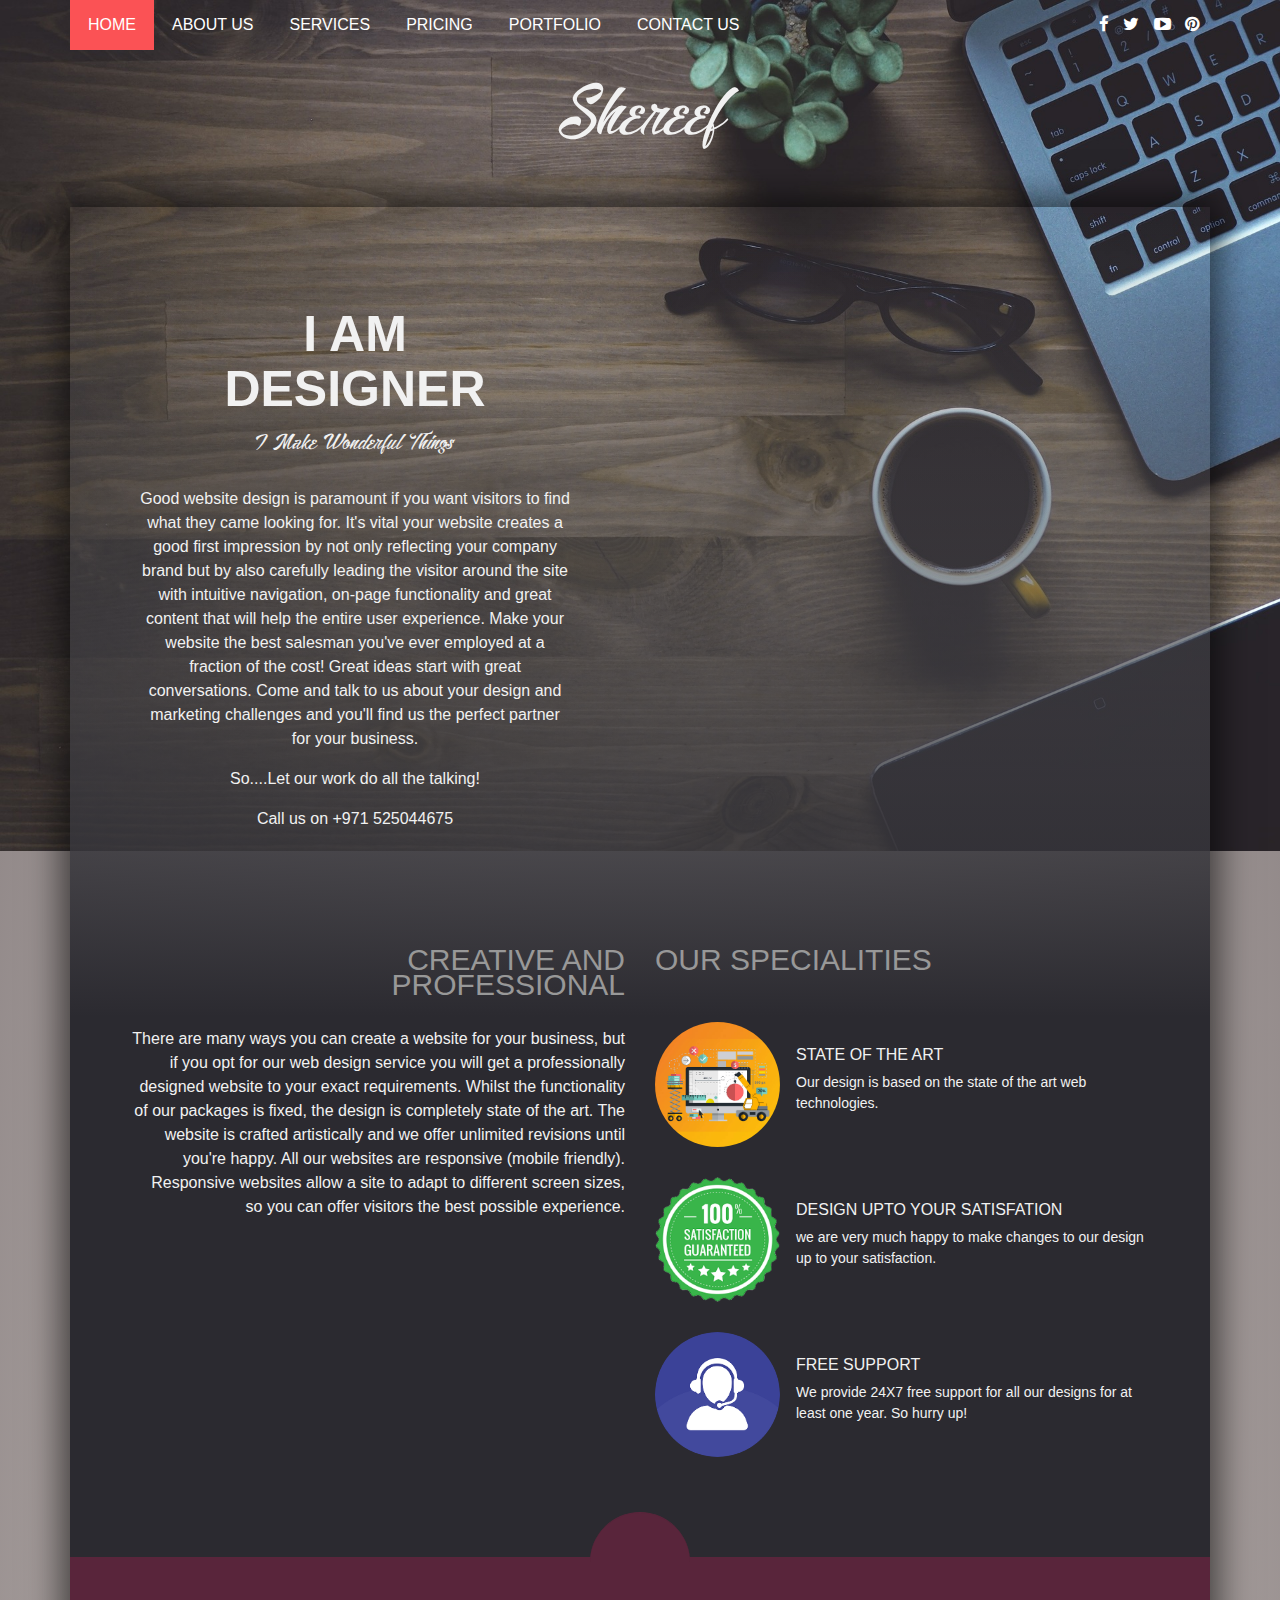
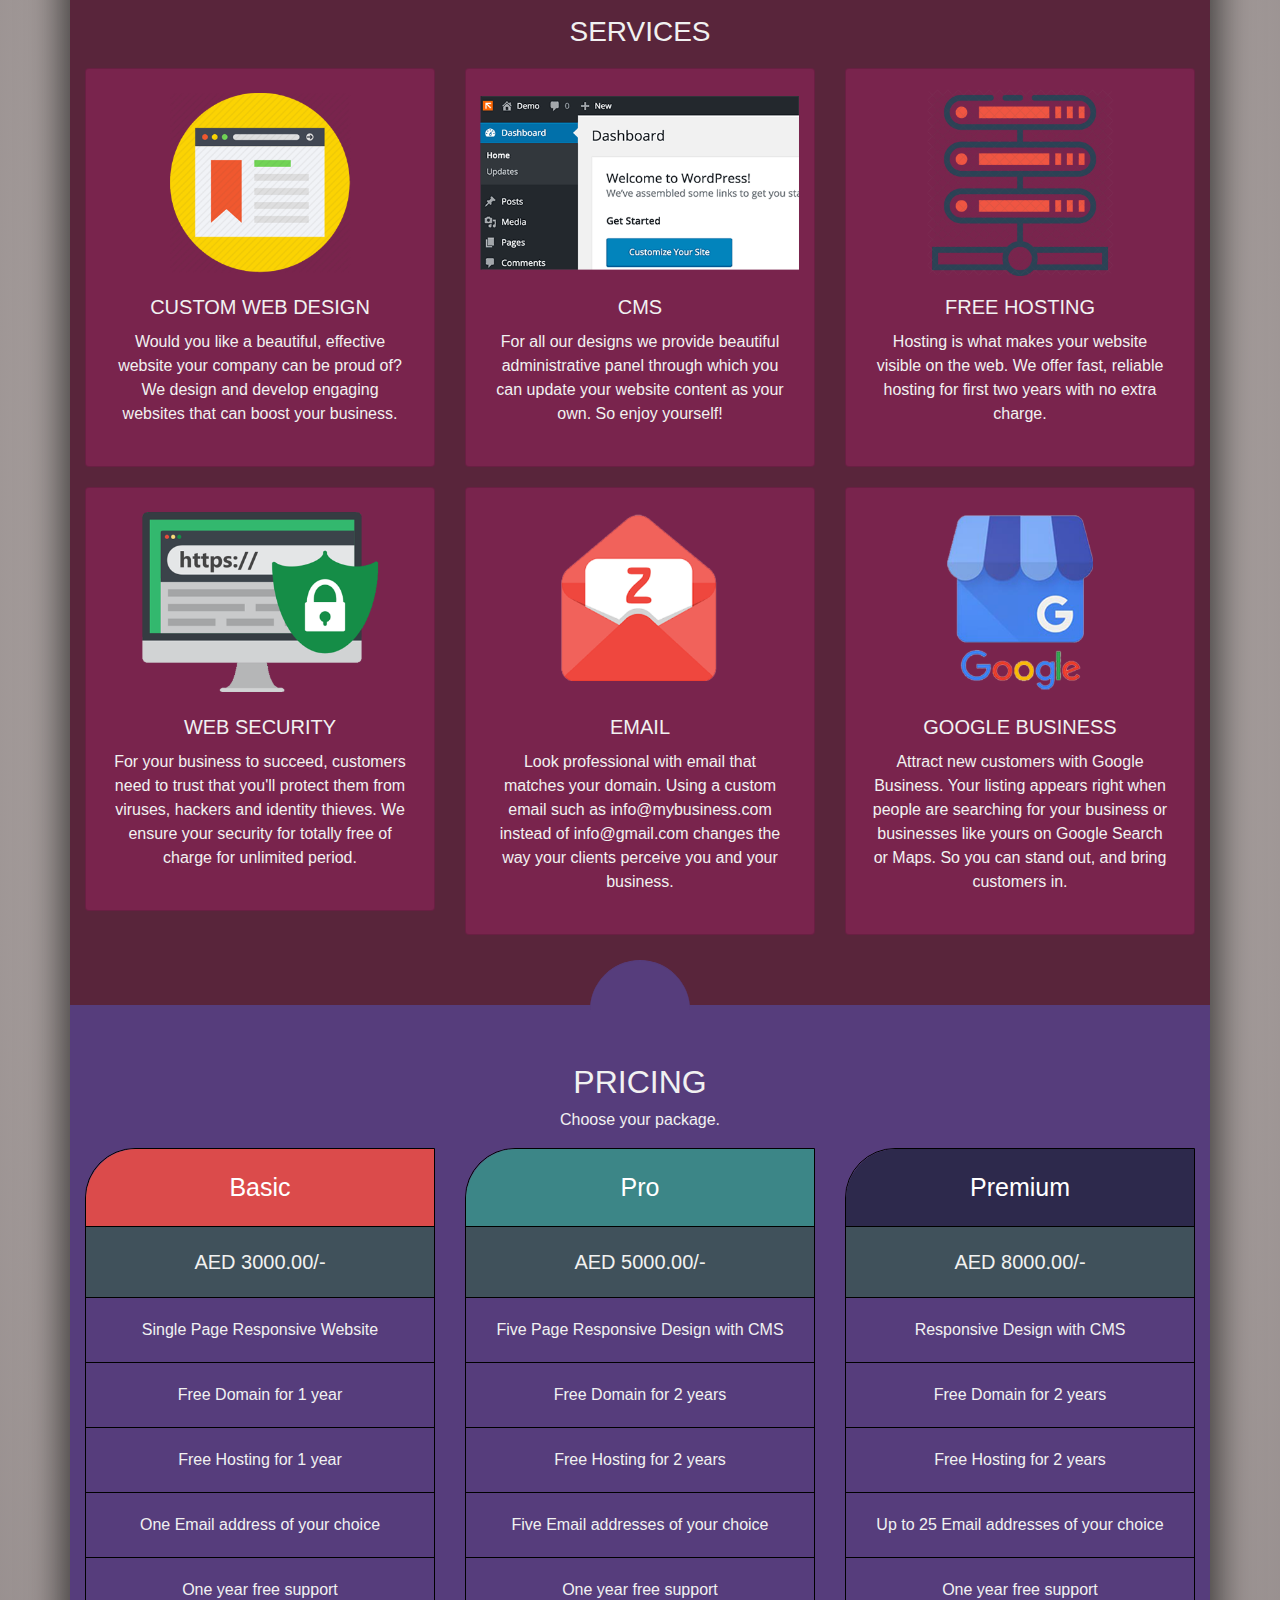
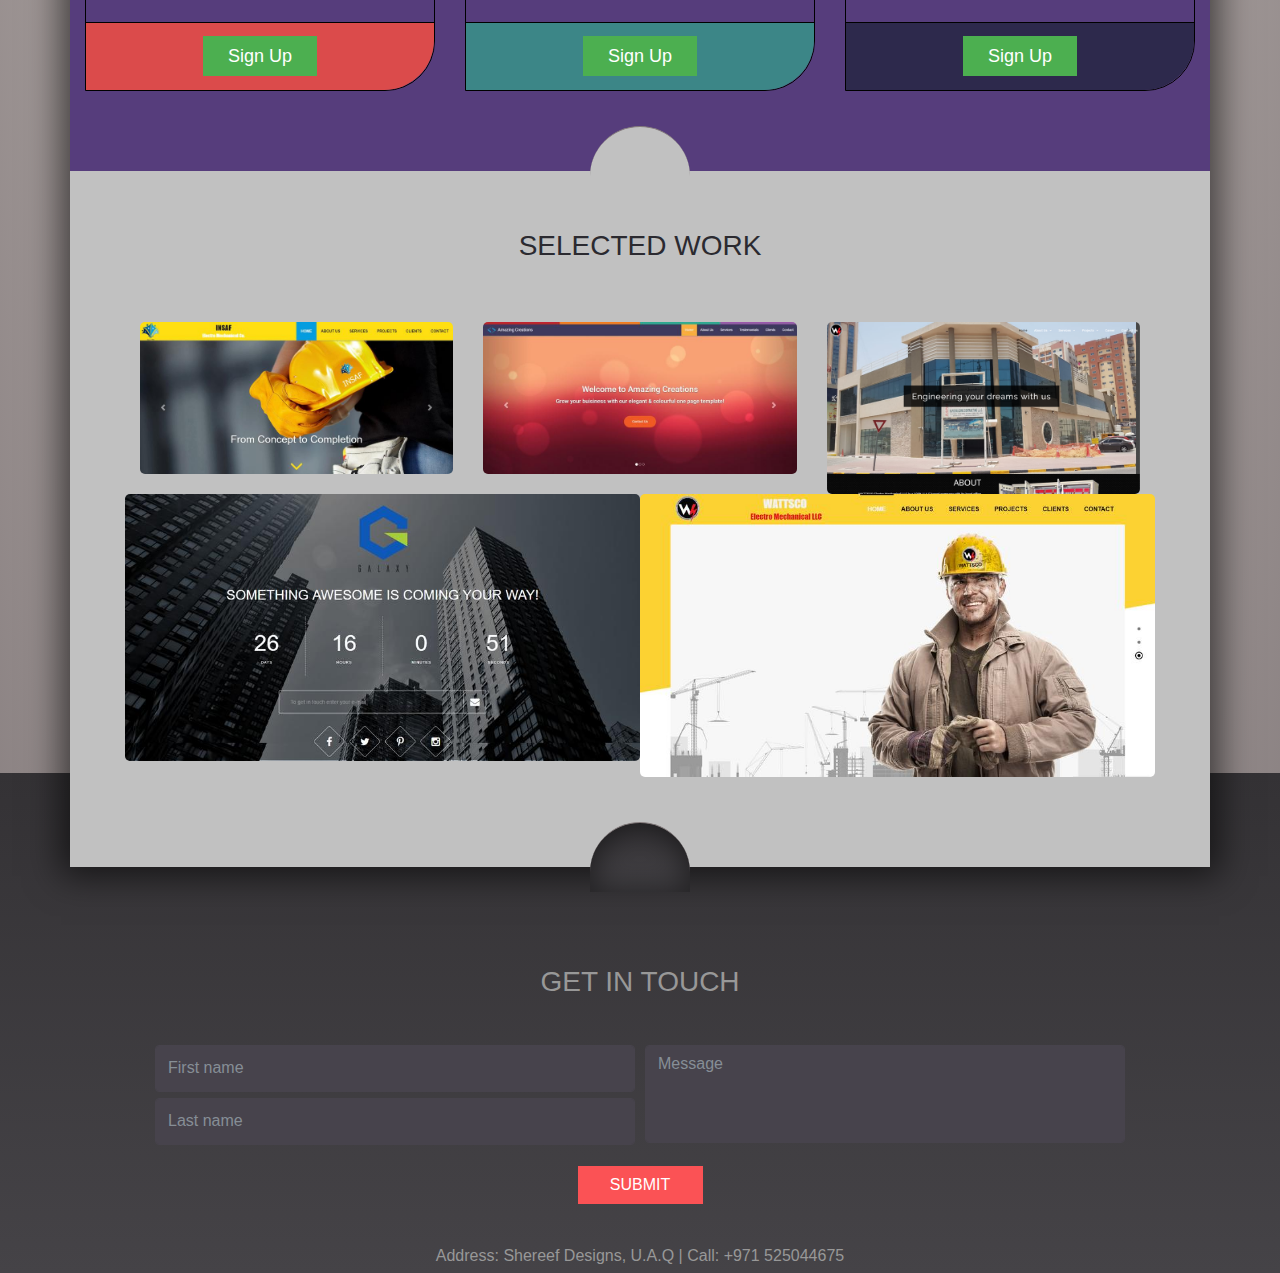
<file: index.html>
<!DOCTYPE html>
<html>
<head>
  <meta charset="utf-8">
  <meta name="viewport" content="width=device-width, initial-scale=1, shrink-to-fit=no">
  <title>Portfolio</title>
  <link rel="icon" href="favicon.ico" type="image/ico">
  <link rel="stylesheet" href="css/bootstrap.min.css" type="text/css">
  <link rel="stylesheet" href="css/font-awesome.min.css" type="text/css">
  <link rel="stylesheet" href="css/custom.css" type="text/css">

</head>
<body>
  <section class="main-wrapper">
    <!-- HEADER
    =============================================== -->

    <header class="site-header" role="banner">

      <!-- NAVBAR
      =============================================== -->
      <div class="container nav-container p-0">
        <nav class="navbar navbar-expand-lg navbar-light p-0">
          <!-- <a class="navbar-brand" href="#home"></a> -->
          <button type="button" class="navbar-toggler" data-toggle="collapse" data-target="#myNavbar" aria-controls="myNavbar" aria-expanded="false" aria-label="Toggle navigation">
            <span class="navbar-toggler-icon"></span>
          </button>
          <div class="collapse navbar-collapse" id="myNavbar">
            <ul class="navbar-nav mr-auto">
              <li class="nav-item active"><a class="nav-link" href="#">HOME</a></li>
              <li class="nav-item"><a class="nav-link" href="#about">ABOUT US</a></li>
              <li class="nav-item"><a class="nav-link" href="#services">SERVICES</a></li>
              <li class="nav-item"><a class="nav-link" href="#pricing">PRICING</a></li>
              <li class="nav-item"><a class="nav-link" href="#work">PORTFOLIO</a></li>
              <li class="nav-item"><a class="nav-link" href="#contact">CONTACT US</a></li>
            </ul>
            <span class="navbar-text social">
              <a href="https://www.facebook.com/" title="facebook" target="_blank"><i class="fa fa-facebook" ></i></a>
              <a href="https://twitter.com/" title="twitter" target="_blank"><i class="fa fa-twitter" ></i></a>
              <a href="https://www.youtube.com/" title="youtube" target="_blank"><i class="fa fa-youtube-play" ></i></a>
              <a href="https://www.pinterest.com/" title="pinterest" target="_blank"><i class="fa fa-pinterest" ></i></a>
            </span>
          </div>
        </nav><!-- .navbar -->
      </div><!-- .nav-container -->
    </header>

    <h1 id="logo-name">Shereef</h1>

    <section class="container" id="wrapper">
      <section id="inner-wrapper">
        <div class="row">
          <div class="col-lg-6 col-md-12" id="moto">
            <h1>I AM<br/>DESIGNER</h1>
            <p class="lead">
              I Make Wonderful Things
            </p>
            <p>Good website design is paramount if you want visitors to find what they came looking for. It's vital your website creates a good first impression by not only reflecting your company brand but by also carefully leading the visitor around the site with intuitive navigation, on-page functionality and great content that will help the entire user experience.
              Make your website the best salesman you've ever employed at a fraction of the cost!
              Great ideas start with great conversations. Come and talk to us about your design and marketing challenges and you'll find us the perfect partner for your business.</p>
              <p>So....Let our work do all the talking!</p>
              <p>Call us on +971 525044675</p>
              <!--             <button type="button" class="btn btn-primary mx-auto d-block">READ MORE</button> -->
            </div>
          </div>
          <div class="row" id="about">
            <div class="col-sm-6" id="header">
              <h1>CREATIVE AND <br/>PROFESSIONAL</h1>
              <p>There are many ways you can create a website for your business, but if you opt for our web design service you will get a professionally designed website to your exact requirements.

                Whilst the functionality of our packages is fixed, the design is completely state of the art. The website is crafted artistically and we offer unlimited revisions until you're happy.

                All our websites are responsive (mobile friendly). Responsive websites allow a site to adapt to different screen sizes, so you can offer visitors the best possible experience.</p>
                <!--             <button type="button" class="btn btn-primary d-block float-right">READ MORE</button> -->

              </div>

              <div class="col-sm-6" id="team">
                <h1>OUR SPECIALITIES</h1>
                <div class="media">
                  <img class="mr-3 rounded-circle" src="./img/state_of_the_art.png" alt="Generic placeholder image">
                  <div class="media-body">
                    <h5 class="mt-4">STATE OF THE ART</h5>
                    <p>Our design is based on the state of the art web technologies.</p>
                  </div>
                </div>

                <div class="media">
                  <img class="mr-3 rounded-circle" src="./img/satisfaction.png" alt="Generic placeholder image">
                  <div class="media-body">
                    <h5 class="mt-4">DESIGN UPTO YOUR SATISFATION</h5>
                    <p>we are very much happy to make changes to our design up to your satisfaction.</p>
                  </div>
                </div>

                <div class="media">
                  <img class="mr-3 rounded-circle" src="./img/support-icon-premium-phone.png" alt="Generic placeholder image">
                  <!--               <i class="fa fa-facebook" ></i> -->
                  <div class="media-body">
                    <h5 class="mt-4">FREE SUPPORT</h5>
                    <p>We provide 24X7 free support for all our designs for at least one year. So hurry up!</p>
                  </div>
                </div>

              </div>
            </div>
          </section><!-- #inner-wrapper -->

          <section id="services">
            <h3>SERVICES</h3>
            <div class="row justify-content-center">
              <div class="col-sm">
                <div class="card">
                  <img class="card-img-top" src="./img/website logo.png" alt="Card image cap">
                  <div class="card-body">
                    <h5 class="card-title">CUSTOM WEB DESIGN</h5>
                    <p class="card-text">Would you like a beautiful, effective website your company can be proud of? We design and develop engaging websites that can boost your business.</p>
                  </div>
                </div>
              </div>
              <div class="col-sm">
                <div class="card">
                  <img class="card-img-top" src="./img/dash board.png" alt="Card image cap">
                  <div class="card-body">
                    <h5 class="card-title">CMS</h5>
                    <p class="card-text">For all our designs we provide beautiful administrative panel through which you can update your website content as your own. So enjoy yourself!</p>
                  </div>
                </div>
              </div>
              <div class="col-sm">
                <div class="card">
                  <img class="card-img-top" src="./img/hosting.png" alt="Card image cap">
                  <div class="card-body">
                    <h5 class="card-title">FREE HOSTING</h5>
                    <p class="card-text">Hosting is what makes your website visible on the web. We offer fast, reliable hosting for first two years with no extra charge.</p>
                  </div>
                </div>
              </div>
            </div>
            <div class="row justify-content-center">
              <div class="col-sm">
                <div class="card">
                  <img class="card-img-top" src="./img/ssl.png" alt="Card image cap">
                  <div class="card-body">
                    <h5 class="card-title">WEB SECURITY</h5>
                    <p class="card-text">For your business to succeed, customers need to trust that you'll protect them from viruses, hackers and identity thieves. We ensure your security for totally free of charge for unlimited period.</p>
                  </div>
                </div>
              </div>
              <div class="col-sm">
                <div class="card">
                  <img class="card-img-top" src="./img/zoho logo.png" alt="Card image cap">
                  <div class="card-body">
                    <h5 class="card-title">EMAIL</h5>
                    <p class="card-text">Look professional with email that matches your domain. Using a custom email such as info@mybusiness.com instead of info@gmail.com changes the way your clients perceive you and your business.</p>
                  </div>
                </div>
              </div>
              <div class="col-sm">
                <div class="card">
                  <img class="card-img-top" src="./img/google business logo.png" alt="Card image cap">
                  <div class="card-body">
                    <h5 class="card-title">GOOGLE BUSINESS</h5>
                    <p class="card-text">Attract new customers with Google Business. Your listing appears right when people are searching for your business or businesses like yours on Google Search or Maps. So you can stand out, and bring customers in.</p>
                  </div>
                </div>
              </div>
            </div>
          </section><!-- #services ends -->

          <section id="pricing">
            <h2 style="text-align:center">PRICING</h2>
            <p style="text-align:center">Choose your package.</p>

            <div class="row">
              <div class="col-sm-4">
                <ul class="price">
                  <li class="header">Basic</li>
                  <li class="grey">AED 3000.00/-</li>
                  <li>Single Page Responsive Website</li>
                  <li>Free Domain for 1 year</li>
                  <li>Free Hosting for 1 year</li>
                  <li>One Email address of your choice</li>
                  <li>One year free support</li>
                  <li class="footer"><a href="#" class="button">Sign Up</a></li>
                </ul>
              </div>

              <div class="col-sm-4">
                <ul class="price">
                  <li class="header" style="background-color:#3C8687">Pro</li>
                  <li class="grey">AED 5000.00/-</li>
                  <li>Five Page Responsive Design with CMS</li>
                  <li>Free Domain for 2 years</li>
                  <li>Free Hosting for 2 years</li>
                  <li>Five Email addresses of your choice</li>
                  <li>One year free support</li>
                  <li class="footer" style="background-color:#3C8687"><a href="#" class="button">Sign Up</a></li>
                </ul>
              </div>

              <div class="col-sm-4">
                <ul class="price">
                  <li class="header" style="background-color: #2D294C">Premium</li>
                  <li class="grey">AED 8000.00/-</li>
                  <li>Responsive Design with CMS</li>
                  <li>Free Domain for 2 years</li>
                  <li>Free Hosting for 2 years</li>
                  <li>Up to 25 Email addresses of your choice</li>
                  <li>One year free support</li>
                  <li class="footer" style="background-color: #2D294C"><a href="#" class="button">Sign Up</a></li>
                </ul>
              </div>
            </div>

          </section>

          <section class=""id="work">
            <h3>SELECTED WORK</h3>
            <!-- <div class="row justify-content-center">
            <div class="col-md-auto clearfix">
            <button type="button" class="btn btn-outline-primary">ALL</button>
            <button type="button" class="btn btn-outline-primary">WEB DESIGN</button>
            <button type="button" class="btn btn-outline-primary">LOGO DESIGN</button>
            <button type="button" class="btn btn-outline-primary">BRANDING</button>
          </div>
        </div> -->
        <div class="row" id="gallery">
          <div class="col-sm-4"><img id="myImg" src="./img/work1.jpg" class="img-fluid" alt="Responsive image" onclick="lightbox('./img/insaf_full.png','insafuae.com')"></div>
          <div class="col-sm-4"><img id="myImg" src="./img/work2.jpg" class="img-fluid" alt="Responsive image" onclick=   "lightbox('./img/amazing_full.png','amazingcreations')"></div>
          <div class="col-sm-4"><img id="myImg" src="./img/wattsco_new.png" class="img-fluid" alt="Responsive image" onclick=   "lightbox('./img/wattsco_new_full.png','wattscouae.com with CMS')"></div>
          <div class="w-100"></div>
          <div class="col-sm-6"><img id="myImg" src="./img/work3.jpg" class="img-fluid" alt="Responsive image" onclick="lightbox('./img/work3.jpg','galaxybmtuae.com')"></div>
          <div class="col-sm-6"><img id="myImg" src="./img/work4.jpg" class="img-fluid" alt="Responsive image" onclick="lightbox('./img/wattsco_full.png','wattscouae.com static site')"></div>
        </div>
        <!-- The Modal -->
        <div id="myModal" class="modal">

          <!-- The Close Button -->
          <span class="close">&times;</span>

          <!-- Modal Content (The Image) -->
          <img class="modal-content" id="img01">

          <!-- Modal Caption (Image Text) -->
          <div id="caption"></div>
        </div>
      </section>

    </section><!-- #wrapper -->

    <div class="container footer-div">
      <h3>GET IN TOUCH</h3>
      <!-- <form id="gform" method="post" action="https://script.google.com/macros/s/AKfycbxQmPALn0WoKMS5_bHqw84fENPy09vxY-DOO8cQ1ZxTTWVMqqQ/exec"> -->
      <form>
        <div class="form-row">
          <div class="col-sm-6">
            <div class="form-group">
              <input type="text" class="form-control" placeholder="First name">
            </div>
            <div class="form-group">
              <input type="text" class="form-control" placeholder="Last name">
            </div>
          </div>
          <div class="col-sm-6">
            <div class="form-group">
              <textarea class="form-control" id="exampleFormControlTextarea1" rows="4" placeholder="Message"></textarea>
            </div>
          </div>
        </div>
        <button type="submit" class="btn btn-primary d-block mx-auto">SUBMIT</button>
      </form>
      <div class="row footer">
        <div class="col">
          <p>Address: Shereef Designs, U.A.Q   |    Call: +971 525044675</p>
        </div>
      </div>
    </div>

  </section>

  <!-- Scripts
  =============================================== -->
  <!-- CDN First -->
  <!-- jQuery first, then Popper.js, then Bootstrap JS -->
  <script src="https://code.jquery.com/jquery-3.2.1.slim.min.js" integrity="sha384-KJ3o2DKtIkvYIK3UENzmM7KCkRr/rE9/Qpg6aAZGJwFDMVNA/GpGFF93hXpG5KkN" crossorigin="anonymous"></script>
  <!-- <script src="https://cdnjs.cloudflare.com/ajax/libs/popper.js/1.12.3/umd/popper.min.js" integrity="sha384-vFJXuSJphROIrBnz7yo7oB41mKfc8JzQZiCq4NCceLEaO4IHwicKwpJf9c9IpFgh" crossorigin="anonymous"></script> -->
  <script src="https://maxcdn.bootstrapcdn.com/bootstrap/4.0.0-beta.2/js/bootstrap.min.js" integrity="sha384-alpBpkh1PFOepccYVYDB4do5UnbKysX5WZXm3XxPqe5iKTfUKjNkCk9SaVuEZflJ" crossorigin="anonymous"></script>

  <script src="js/jquery-3.2.1.min.js" charset="utf-8"></script>
  <script src="js/bootstrap.min.js" charset="utf-8"></script>
  <script src="js/custom.js" charset="utf-8"></script>


</body>
</html>
</file>
<file: css/custom.css>
@font-face {
  font-family: AlisandraDemo;
  src: url("../fonts/AlisandraDemo.ttf");
}

/* === GENERAL === */
body {
  font-family: Arial, Helvetica, sans-serif;
  background: radial-gradient(#e6dfd9 1%, #837A7b 99%);
  background-size: cover;
  padding: 0;
  margin: 0;
  color: #F1F1F1;
}

#myNavbar {
  background: transparent;
}

#myNavbar li {
  padding: 5px 10px;
}

#myNavbar li a {
  color: white;
}

#myNavbar li.active {
  background-color: #fb5255;
}

#myNavbar .social a {
  font-size: 17px;
  margin-right: 10px;
  color: white;
}

#logo-name {
  font-family: "AlisandraDemo", sans-serif;
  font-size: 61px;
  text-align: center;
  margin: 30px 0 60px;
}

.btn-primary {
  background-color: #fb5255;
  border-radius: 0;
  border-color: #fb5255;
  width: 125px;
}

.btn-primary:hover, .btn-primary:active, .btn-primary:focus {
  border-color: #47434C;
  background-color: #fb5255;
  -webkit-box-shadow: inset 0px 0px 71px -11px black;
  -moz-box-shadow: inset 0px 0px 71px -11px black;
  box-shadow: inset 0px 0px 71px -11px black;
}

section.main-wrapper {
  background: url("../img/notebook.jpg");
  background-size: 100%;
  position: relative;
  background-repeat: no-repeat;
  margin: 0;
  padding: 0;
}

section.main-wrapper:after {
  position: absolute;
  z-index: -10;
  content: "";
  bottom: 0;
  width: 100%;
  margin-top: -200px;
  min-height: 500px;
  background: linear-gradient(to top, #454347, #343235);
}

#wrapper {
  padding: 0;
  position: relative;
  background: linear-gradient(to top, #c1c1c1 40%, transparent);
  -webkit-box-shadow: 0px 0px 33px 9px rgba(0, 0, 0, 0.6);
  -moz-box-shadow: 0px 0px 33px 9px rgba(0, 0, 0, 0.6);
  box-shadow: 0px 0px 33px 9px rgba(0, 0, 0, 0.6);
}

#wrapper:after {
  border-top: 1px solid #837A7b;
  border-top-left-radius: 100px;
  border-top-right-radius: 100px;
  -webkit-box-shadow: inset 0px 0px 30px 3px rgba(0, 0, 0, 0.5);
  -moz-box-shadow: inset 0px 0px 30px 3px rgba(0, 0, 0, 0.5);
  box-shadow: inset 0px 0px 30px 3px rgba(0, 0, 0, 0.5);
  content: "";
  height: 70px;
  width: 100px;
  background: linear-gradient(to top, #454347, #343235);
  left: 50%;
  margin-left: -50px;
  position: absolute;
  bottom: -25px;
  z-index: 1;
}

#inner-wrapper {
  position: relative;
  background: linear-gradient(to top, #2b2a30 40%, transparent);
}

#inner-wrapper .row {
  margin: 0;
}

#inner-wrapper:after {
  border-top: 1px solid #59253B;
  border-top-left-radius: 100px;
  border-top-right-radius: 100px;
  content: "";
  height: 70px;
  width: 100px;
  background: #59253B;
  left: 50%;
  margin-left: -50px;
  position: absolute;
  bottom: -25px;
  z-index: 1;
}

#moto {
  padding: 100px 70px;
}

#moto h1 {
  font-size: 50px;
  text-align: center;
  font-weight: bold;
}

#moto p {
  text-align: center;
}

#moto p.lead {
  font-family: "AlisandraDemo", sans-serif;
  margin: 10px auto 30px;
}

#header {
  padding-left: 60px;
  padding-bottom: 70px;
}

#header h1 {
  text-align: right;
  font-size: 30px;
  line-height: 25px;
  color: #989898;
}

#header p {
  text-align: right;
  margin: 30px auto;
}

#team {
  padding-right: 60px;
  padding-bottom: 70px;
}

#team h1 {
  font-size: 30px;
  line-height: 25px;
  color: #989898;
  margin: 0 0 50px;
}

#team .media {
  margin: 0 0 30px;
}

#team .media h5 {
  font-size: 16px;
}

#team .media h6 {
  font-size: 15px;
}

#team .media p {
  font-size: 14px;
}

#team img {
  width: 125px;
}

section#services {
  position: relative;
  padding: 60px 15px 50px;
  background: #59253B;
}

section#services:after {
  border-top: 1px solid #563D7C;
  border-top-left-radius: 100px;
  border-top-right-radius: 100px;
  content: "";
  height: 70px;
  width: 100px;
  background: #563D7C;
  left: 50%;
  margin-left: -50px;
  position: absolute;
  bottom: -25px;
  z-index: 1;
}

section#services h3 {
  text-align: center;
  margin: 0 0 20px;
}

section#services .row {
  margin-bottom: 20px;
}

section#services .card {
  background: #79244D;
  padding: 20px 6px;
  text-align: center;
}

section#pricing {
  position: relative;
  padding: 60px 15px 80px;
  background: #563D7C;
}

section#pricing:after {
  border-top: 1px solid #837A7b;
  border-top-left-radius: 100px;
  border-top-right-radius: 100px;
  content: "";
  height: 70px;
  width: 100px;
  background: #C1C1C1;
  left: 50%;
  margin-left: -50px;
  position: absolute;
  bottom: -25px;
  z-index: 1;
}

section#pricing .columns {
  width: 33.3%;
  padding: 8px;
}

section#pricing .price {
  list-style-type: none;
  border: 1px solid black;
  border-top-left-radius: 50px;
  border-bottom-right-radius: 50px;
  margin: 0;
  padding: 0;
  -webkit-transition: 0.3s;
  transition: 0.3s;
}

section#pricing .price:hover {
  box-shadow: 0 8px 12px 0 rgba(0, 0, 0, 0.2);
  margin: 2px;
}

section#pricing .price .header {
  background-color: #DB4B4B;
  border-top-left-radius: 50px;
  color: white;
  font-size: 25px;
}

section#pricing .price li {
  border-bottom: 1px solid black;
  padding: 20px;
  text-align: center;
}

section#pricing .price .footer {
  border-bottom-right-radius: 50px;
  border-bottom: none;
  background-color: #DB4B4B;
}

section#pricing .price .grey {
  background-color: #40515B;
  font-size: 20px;
}

section#pricing .button {
  background-color: #4CAF50;
  border: none;
  color: white;
  padding: 10px 25px;
  text-align: center;
  text-decoration: none;
  font-size: 18px;
}

section#work {
  padding: 60px 0 50px;
  /* Style the Image Used to Trigger the Modal */
  /* The Modal (background) */
  /* Modal Content (Image) */
  /* Caption of Modal Image (Image Text) - Same Width as the Image */
  /* Add Animation - Zoom in the Modal */
  /* The Close Button */
  /* 100% Image Width on Smaller Screens */
}

section#work h3 {
  text-align: center;
  color: #2b2a30;
  margin: 0 0 20px;
}

section#work .btn-outline-primary {
  width: 138px;
  border-color: #2b2a30;
  color: #2b2a30;
}

section#work .btn-outline-primary:hover {
  background-color: #fb5255;
}

section#work #gallery {
  padding: 40px 70px;
}

section#work #gallery .col-sm-6 {
  padding: 0;
}

section#work #myImg {
  border-radius: 5px;
  cursor: pointer;
  transition: 0.3s;
}

section#work #myImg:hover {
  opacity: 0.7;
}

section#work .modal {
  display: none;
  /* Hidden by default */
  position: fixed;
  /* Stay in place */
  z-index: 4;
  /* Sit on top */
  padding-top: 100px;
  /* Location of the box */
  left: 0;
  top: 0;
  width: 100%;
  /* Full width */
  height: 100%;
  /* Full height */
  overflow: auto;
  /* Enable scroll if needed */
  background-color: black;
  /* Fallback color */
  background-color: rgba(0, 0, 0, 0.9);
  /* Black w/ opacity */
}

section#work .modal-content {
  margin: auto;
  display: block;
  width: 80%;
  max-width: 700px;
}

section#work #caption {
  margin: auto;
  display: block;
  width: 80%;
  max-width: 700px;
  text-align: center;
  color: #ccc;
  padding: 10px 0;
  height: 150px;
}

section#work .modal-content, section#work #caption {
  animation-name: zoom;
  animation-duration: 0.6s;
}

@keyframes zoom {
  from {
    transform: scale(0);
  }
  to {
    transform: scale(1);
  }
}

section#work .close {
  position: absolute;
  top: 15px;
  right: 35px;
  color: #f1f1f1;
  font-size: 40px;
  font-weight: bold;
  transition: 0.3s;
}

section#work .close:hover,
section#work .close:focus {
  color: #bbb;
  text-decoration: none;
  cursor: pointer;
}

@media only screen and (max-width: 700px) {
  section#work .modal-content {
    width: 100%;
  }
}

.footer-div h3 {
  margin-top: 100px;
  text-align: center;
  color: #989898;
}

.footer-div .form-row {
  padding: 40px 70px 15px;
}

.footer-div .form-row .form-group {
  margin-bottom: 6px;
}

.footer-div .form-row input[type="text"], .footer-div .form-row textarea {
  background-color: #47434C;
  color: #c1c1c1;
  border-color: #47434C;
}

.footer-div .form-row textarea {
  resize: none;
}

.footer-div .form-row input[type="text"] {
  line-height: 1.8;
}

.footer-div .footer p {
  margin: 40px auto 5px;
  text-align: center;
  color: #989898;
}

/* === MEDIA QUERIES === */
@media only screen and (max-width: 600px) {
  .columns {
    width: 100%;
  }
}

@media screen and (max-width: 991px) {
  #moto {
    padding: 60px 20px;
  }
}

@media screen and (max-width: 768px) {
  #logo-name {
    font-family: "AlisandraDemo", sans-serif;
    font-size: 50px;
    text-align: center;
    margin: 30px 0 60px;
  }
  #moto {
    padding: 60px 20px;
  }
  #moto h1 {
    font-size: 45px;
    text-align: center;
    font-weight: bold;
  }
}

@media screen and (max-width: 568px) {
  #logo-name {
    font-family: "AlisandraDemo", sans-serif;
    font-size: 45px;
    text-align: center;
    margin: 0 0 30px;
  }
  section.main-wrapper {
    background-size: contain;
  }
  section.main-wrapper:after {
    min-height: 600px;
  }
  #moto {
    padding: 30px 30px 50px;
  }
  #moto h1 {
    font-size: 40px;
    text-align: center;
    font-weight: bold;
  }
  .footer-div .form-row {
    padding: 40px 30px 15px;
  }
}
</file>
